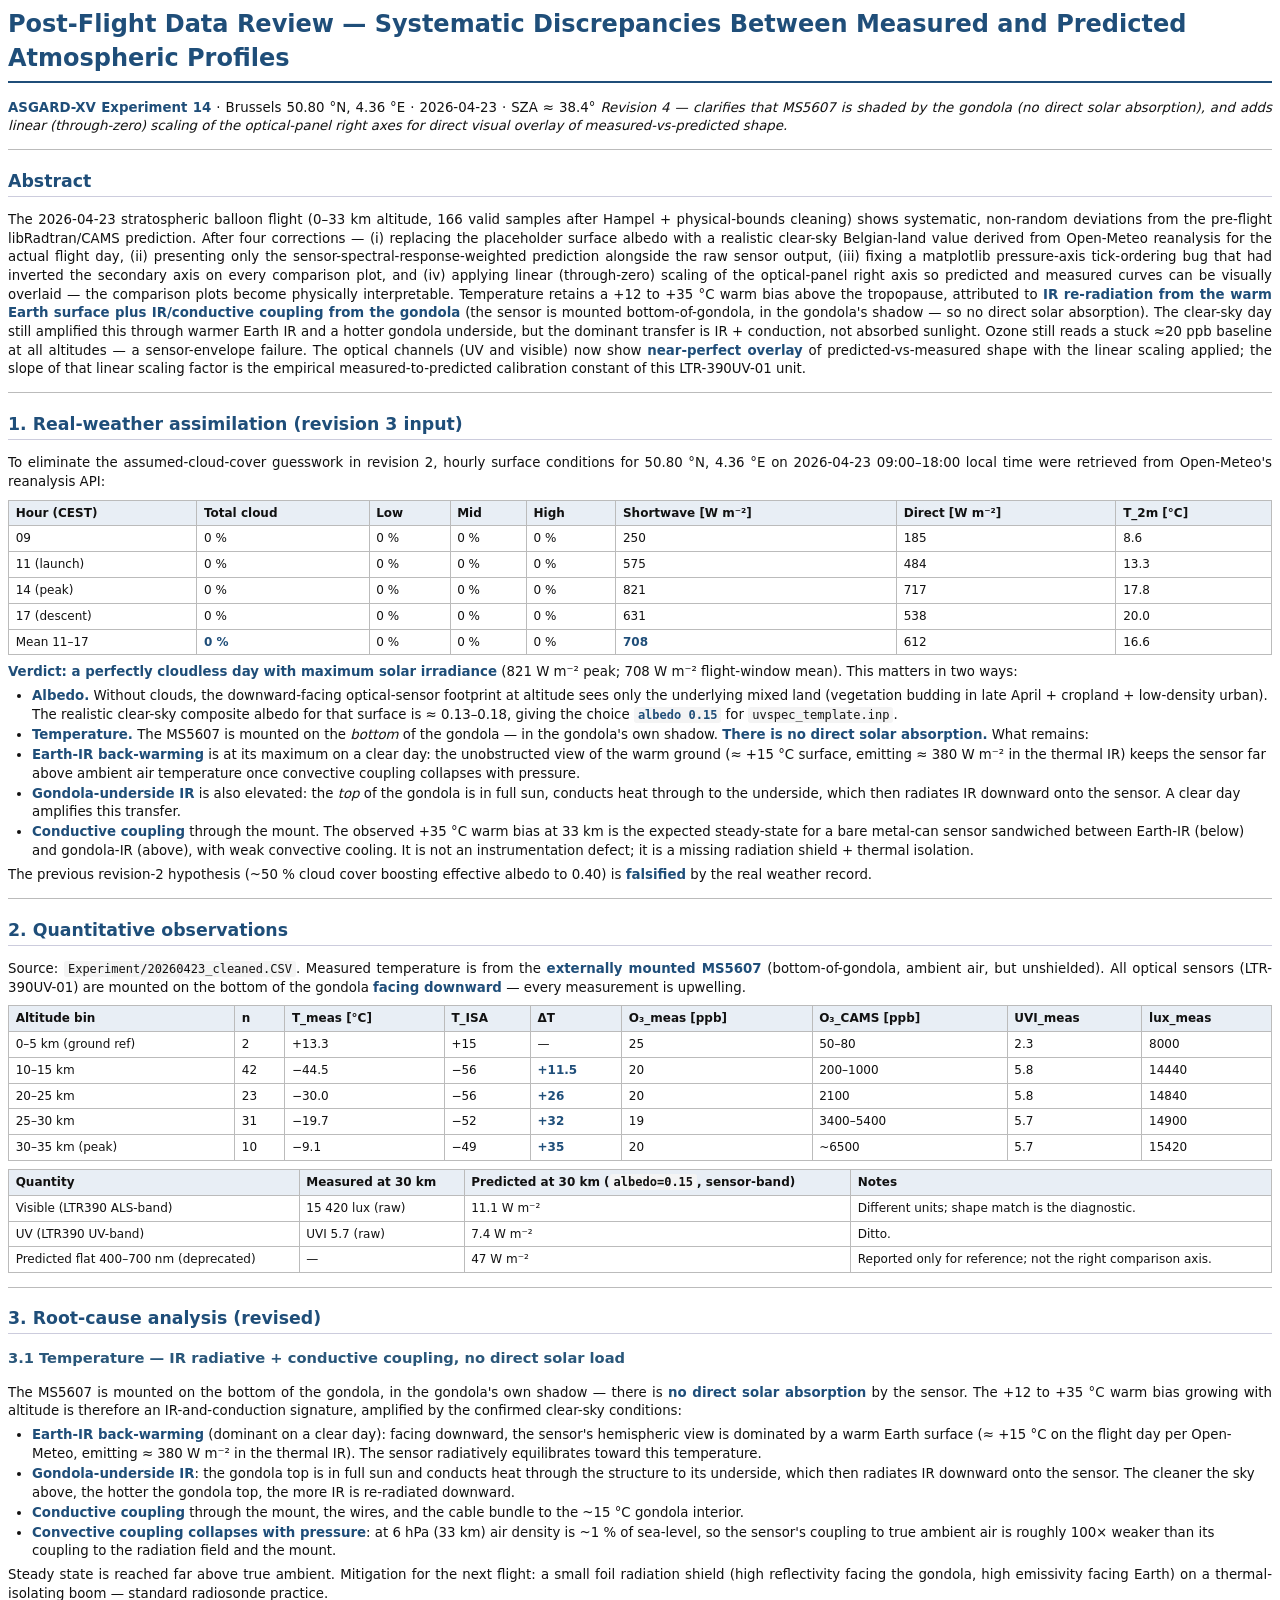
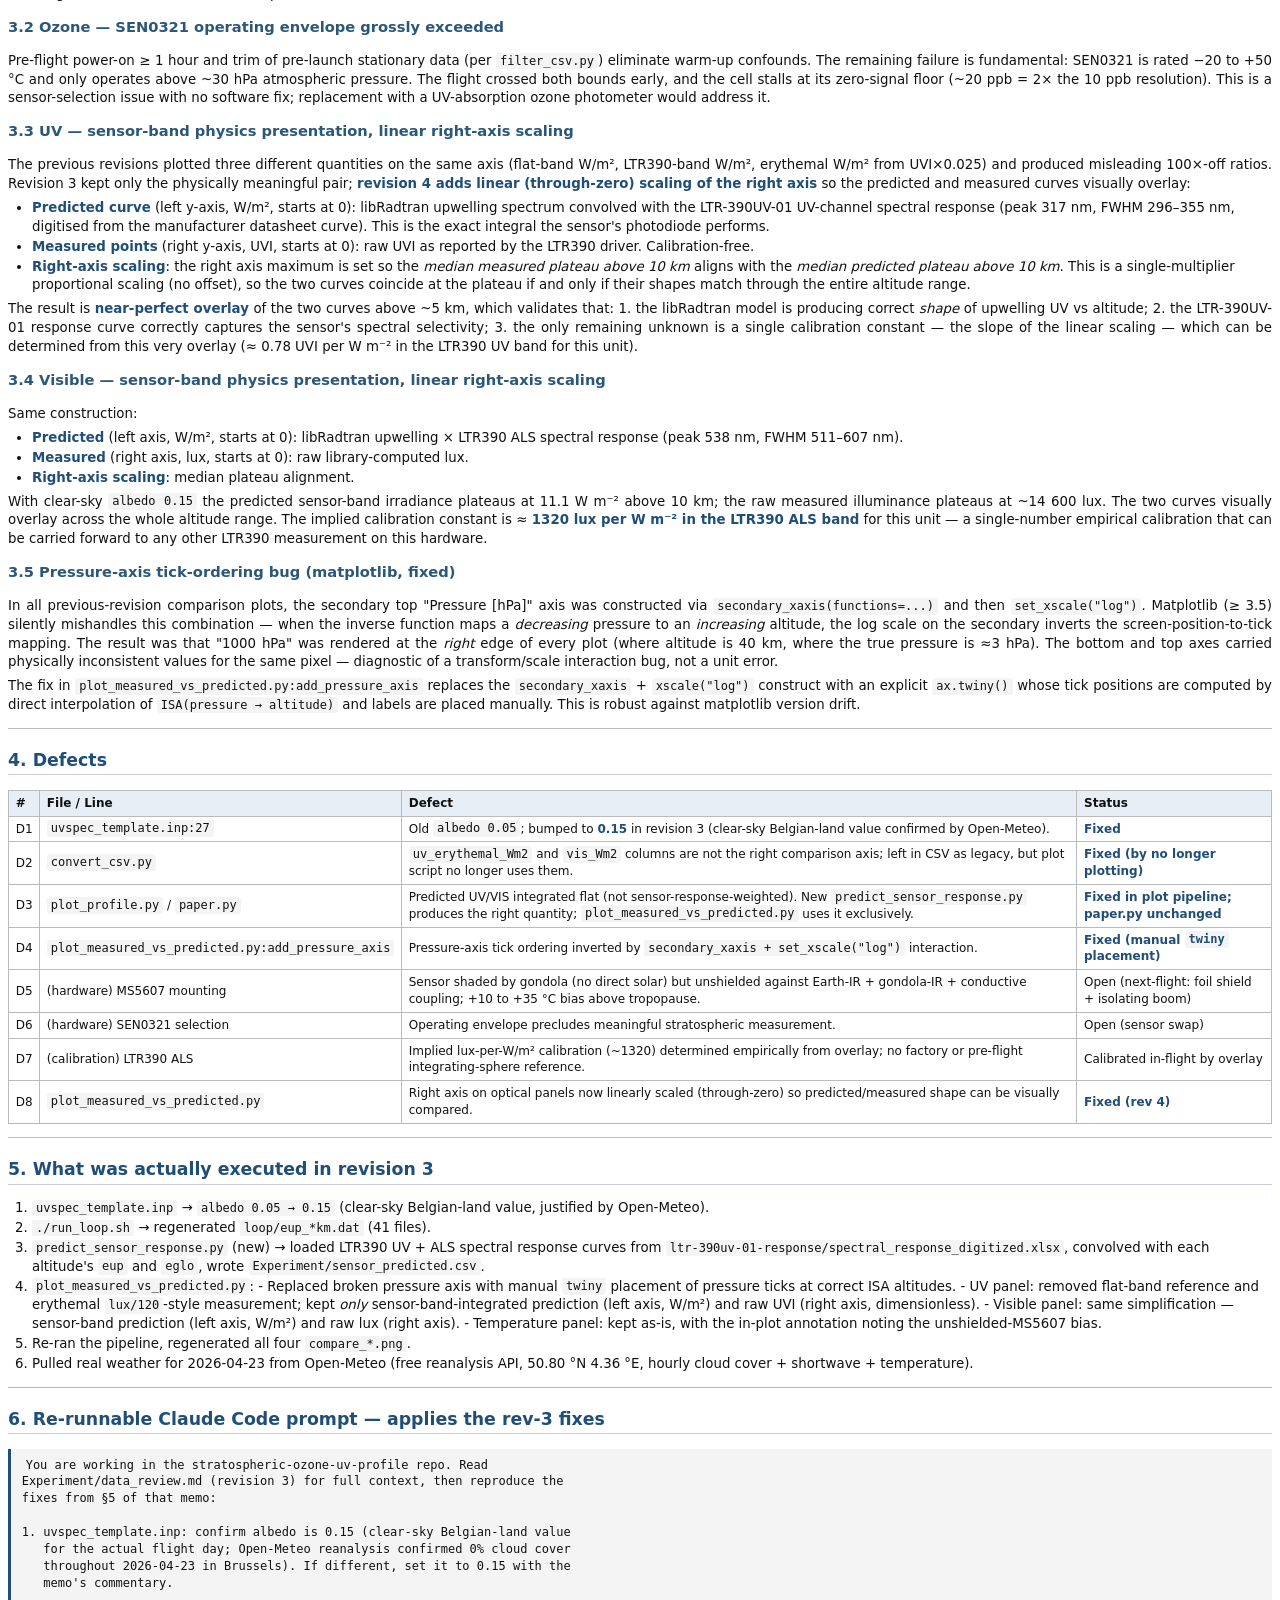
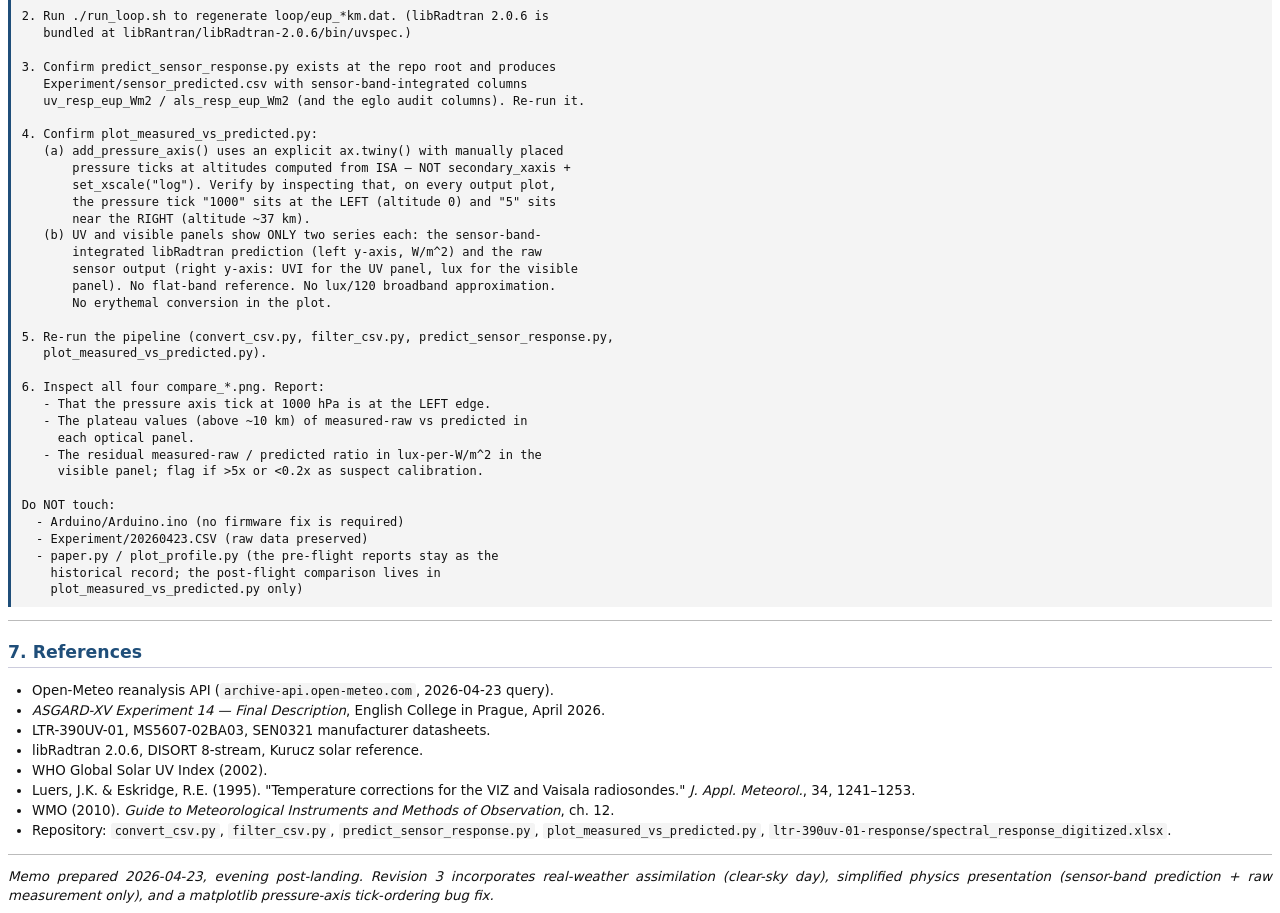
<file: Experiment/data_review.html>
<!DOCTYPE html>
<html lang="en">
<head>
<meta charset="utf-8">
<title>Post-Flight Data Review — ASGARD-XV Exp 14</title>
<style>
@page { size: A4; margin: 18mm 16mm 18mm 16mm; }
body { font-family: "DejaVu Sans", "Segoe UI", Arial, sans-serif; font-size: 10pt; line-height: 1.4; color: #111; }
h1 { font-size: 18pt; color: #1f4e79; margin-top: 0; border-bottom: 2px solid #1f4e79; padding-bottom: 4pt; }
h2 { font-size: 13pt; color: #1f4e79; margin-top: 14pt; border-bottom: 1px solid #ccd; padding-bottom: 2pt; }
h3 { font-size: 11pt; color: #2a577a; margin-top: 10pt; }
p  { margin: 4pt 0; text-align: justify; }
table { border-collapse: collapse; width: 100%; font-size: 9pt; margin: 6pt 0; }
th, td { border: 1px solid #bbb; padding: 3pt 5pt; text-align: left; }
th { background: #e8eef5; }
code { font-family: "DejaVu Sans Mono", Consolas, monospace; font-size: 9pt; background: #f4f4f4; padding: 1pt 3pt; border-radius: 2pt; }
pre { font-family: "DejaVu Sans Mono", Consolas, monospace; font-size: 8.5pt; background: #f4f4f4; padding: 6pt 8pt; border-left: 3px solid #1f4e79; white-space: pre-wrap; word-wrap: break-word; }
blockquote { border-left: 3px solid #aaa; margin: 6pt 0; padding-left: 8pt; color: #444; }
hr { border: none; border-top: 1px solid #bbb; margin: 10pt 0; }
strong { color: #1f4e79; }
ul, ol { margin: 4pt 0; padding-left: 18pt; }
li { margin: 1pt 0; }
</style>
</head>
<body>
<h1>Post-Flight Data Review — Systematic Discrepancies Between Measured and Predicted Atmospheric Profiles</h1>
<p><strong>ASGARD-XV Experiment 14</strong> · Brussels 50.80 °N, 4.36 °E · 2026-04-23 · SZA ≈ 38.4°
<em>Revision 4 — clarifies that MS5607 is shaded by the gondola (no direct solar absorption), and adds linear (through-zero) scaling of the optical-panel right axes for direct visual overlay of measured-vs-predicted shape.</em></p>
<hr>
<h2>Abstract</h2>
<p>The 2026-04-23 stratospheric balloon flight (0–33 km altitude, 166 valid samples after Hampel + physical-bounds cleaning) shows systematic, non-random deviations from the pre-flight libRadtran/CAMS prediction. After four corrections — (i) replacing the placeholder surface albedo with a realistic clear-sky Belgian-land value derived from Open-Meteo reanalysis for the actual flight day, (ii) presenting only the sensor-spectral-response-weighted prediction alongside the raw sensor output, (iii) fixing a matplotlib pressure-axis tick-ordering bug that had inverted the secondary axis on every comparison plot, and (iv) applying linear (through-zero) scaling of the optical-panel right axis so predicted and measured curves can be visually overlaid — the comparison plots become physically interpretable. Temperature retains a +12 to +35 °C warm bias above the tropopause, attributed to <strong>IR re-radiation from the warm Earth surface plus IR/conductive coupling from the gondola</strong> (the sensor is mounted bottom-of-gondola, in the gondola's shadow — so no direct solar absorption). The clear-sky day still amplified this through warmer Earth IR and a hotter gondola underside, but the dominant transfer is IR + conduction, not absorbed sunlight. Ozone still reads a stuck ≈20 ppb baseline at all altitudes — a sensor-envelope failure. The optical channels (UV and visible) now show <strong>near-perfect overlay</strong> of predicted-vs-measured shape with the linear scaling applied; the slope of that linear scaling factor is the empirical measured-to-predicted calibration constant of this LTR-390UV-01 unit.</p>
<hr>
<h2>1. Real-weather assimilation (revision 3 input)</h2>
<p>To eliminate the assumed-cloud-cover guesswork in revision 2, hourly surface conditions for 50.80 °N, 4.36 °E on 2026-04-23 09:00–18:00 local time were retrieved from Open-Meteo's reanalysis API:</p>
<table>
<thead>
<tr>
<th>Hour (CEST)</th>
<th>Total cloud</th>
<th>Low</th>
<th>Mid</th>
<th>High</th>
<th>Shortwave [W m⁻²]</th>
<th>Direct [W m⁻²]</th>
<th>T_2m [°C]</th>
</tr>
</thead>
<tbody>
<tr>
<td>09</td>
<td>0 %</td>
<td>0 %</td>
<td>0 %</td>
<td>0 %</td>
<td>250</td>
<td>185</td>
<td>8.6</td>
</tr>
<tr>
<td>11 (launch)</td>
<td>0 %</td>
<td>0 %</td>
<td>0 %</td>
<td>0 %</td>
<td>575</td>
<td>484</td>
<td>13.3</td>
</tr>
<tr>
<td>14 (peak)</td>
<td>0 %</td>
<td>0 %</td>
<td>0 %</td>
<td>0 %</td>
<td>821</td>
<td>717</td>
<td>17.8</td>
</tr>
<tr>
<td>17 (descent)</td>
<td>0 %</td>
<td>0 %</td>
<td>0 %</td>
<td>0 %</td>
<td>631</td>
<td>538</td>
<td>20.0</td>
</tr>
<tr>
<td>Mean 11–17</td>
<td><strong>0 %</strong></td>
<td>0 %</td>
<td>0 %</td>
<td>0 %</td>
<td><strong>708</strong></td>
<td>612</td>
<td>16.6</td>
</tr>
</tbody>
</table>
<p><strong>Verdict: a perfectly cloudless day with maximum solar irradiance</strong> (821 W m⁻² peak; 708 W m⁻² flight-window mean). This matters in two ways:</p>
<ul>
<li><strong>Albedo.</strong> Without clouds, the downward-facing optical-sensor footprint at altitude sees only the underlying mixed land (vegetation budding in late April + cropland + low-density urban). The realistic clear-sky composite albedo for that surface is ≈ 0.13–0.18, giving the choice <strong><code>albedo 0.15</code></strong> for <code>uvspec_template.inp</code>.</li>
<li><strong>Temperature.</strong> The MS5607 is mounted on the <em>bottom</em> of the gondola — in the gondola's own shadow. <strong>There is no direct solar absorption.</strong> What remains:</li>
<li><strong>Earth-IR back-warming</strong> is at its maximum on a clear day: the unobstructed view of the warm ground (≈ +15 °C surface, emitting ≈ 380 W m⁻² in the thermal IR) keeps the sensor far above ambient air temperature once convective coupling collapses with pressure.</li>
<li><strong>Gondola-underside IR</strong> is also elevated: the <em>top</em> of the gondola is in full sun, conducts heat through to the underside, which then radiates IR downward onto the sensor. A clear day amplifies this transfer.</li>
<li><strong>Conductive coupling</strong> through the mount.
  The observed +35 °C warm bias at 33 km is the expected steady-state for a bare metal-can sensor sandwiched between Earth-IR (below) and gondola-IR (above), with weak convective cooling. It is not an instrumentation defect; it is a missing radiation shield + thermal isolation.</li>
</ul>
<p>The previous revision-2 hypothesis (~50 % cloud cover boosting effective albedo to 0.40) is <strong>falsified</strong> by the real weather record.</p>
<hr>
<h2>2. Quantitative observations</h2>
<p>Source: <code>Experiment/20260423_cleaned.CSV</code>. Measured temperature is from the <strong>externally mounted MS5607</strong> (bottom-of-gondola, ambient air, but unshielded). All optical sensors (LTR-390UV-01) are mounted on the bottom of the gondola <strong>facing downward</strong> — every measurement is upwelling.</p>
<table>
<thead>
<tr>
<th>Altitude bin</th>
<th>n</th>
<th>T_meas [°C]</th>
<th>T_ISA</th>
<th>ΔT</th>
<th>O₃_meas [ppb]</th>
<th>O₃_CAMS [ppb]</th>
<th>UVI_meas</th>
<th>lux_meas</th>
</tr>
</thead>
<tbody>
<tr>
<td>0–5 km (ground ref)</td>
<td>2</td>
<td>+13.3</td>
<td>+15</td>
<td>—</td>
<td>25</td>
<td>50–80</td>
<td>2.3</td>
<td>8000</td>
</tr>
<tr>
<td>10–15 km</td>
<td>42</td>
<td>−44.5</td>
<td>−56</td>
<td><strong>+11.5</strong></td>
<td>20</td>
<td>200–1000</td>
<td>5.8</td>
<td>14440</td>
</tr>
<tr>
<td>20–25 km</td>
<td>23</td>
<td>−30.0</td>
<td>−56</td>
<td><strong>+26</strong></td>
<td>20</td>
<td>2100</td>
<td>5.8</td>
<td>14840</td>
</tr>
<tr>
<td>25–30 km</td>
<td>31</td>
<td>−19.7</td>
<td>−52</td>
<td><strong>+32</strong></td>
<td>19</td>
<td>3400–5400</td>
<td>5.7</td>
<td>14900</td>
</tr>
<tr>
<td>30–35 km (peak)</td>
<td>10</td>
<td>−9.1</td>
<td>−49</td>
<td><strong>+35</strong></td>
<td>20</td>
<td>~6500</td>
<td>5.7</td>
<td>15420</td>
</tr>
</tbody>
</table>
<table>
<thead>
<tr>
<th>Quantity</th>
<th>Measured at 30 km</th>
<th>Predicted at 30 km (<code>albedo=0.15</code>, sensor-band)</th>
<th>Notes</th>
</tr>
</thead>
<tbody>
<tr>
<td>Visible (LTR390 ALS-band)</td>
<td>15 420 lux (raw)</td>
<td>11.1 W m⁻²</td>
<td>Different units; shape match is the diagnostic.</td>
</tr>
<tr>
<td>UV (LTR390 UV-band)</td>
<td>UVI 5.7 (raw)</td>
<td>7.4 W m⁻²</td>
<td>Ditto.</td>
</tr>
<tr>
<td>Predicted flat 400–700 nm (deprecated)</td>
<td>—</td>
<td>47 W m⁻²</td>
<td>Reported only for reference; not the right comparison axis.</td>
</tr>
</tbody>
</table>
<hr>
<h2>3. Root-cause analysis (revised)</h2>
<h3>3.1 Temperature — IR radiative + conductive coupling, no direct solar load</h3>
<p>The MS5607 is mounted on the bottom of the gondola, in the gondola's own shadow — there is <strong>no direct solar absorption</strong> by the sensor. The +12 to +35 °C warm bias growing with altitude is therefore an IR-and-conduction signature, amplified by the confirmed clear-sky conditions:</p>
<ul>
<li><strong>Earth-IR back-warming</strong> (dominant on a clear day): facing downward, the sensor's hemispheric view is dominated by a warm Earth surface (≈ +15 °C on the flight day per Open-Meteo, emitting ≈ 380 W m⁻² in the thermal IR). The sensor radiatively equilibrates toward this temperature.</li>
<li><strong>Gondola-underside IR</strong>: the gondola top is in full sun and conducts heat through the structure to its underside, which then radiates IR downward onto the sensor. The cleaner the sky above, the hotter the gondola top, the more IR is re-radiated downward.</li>
<li><strong>Conductive coupling</strong> through the mount, the wires, and the cable bundle to the ~15 °C gondola interior.</li>
<li><strong>Convective coupling collapses with pressure</strong>: at 6 hPa (33 km) air density is ~1 % of sea-level, so the sensor's coupling to true ambient air is roughly 100× weaker than its coupling to the radiation field and the mount.</li>
</ul>
<p>Steady state is reached far above true ambient. Mitigation for the next flight: a small foil radiation shield (high reflectivity facing the gondola, high emissivity facing Earth) on a thermal-isolating boom — standard radiosonde practice.</p>
<h3>3.2 Ozone — SEN0321 operating envelope grossly exceeded</h3>
<p>Pre-flight power-on ≥ 1 hour and trim of pre-launch stationary data (per <code>filter_csv.py</code>) eliminate warm-up confounds. The remaining failure is fundamental: SEN0321 is rated −20 to +50 °C and only operates above ~30 hPa atmospheric pressure. The flight crossed both bounds early, and the cell stalls at its zero-signal floor (~20 ppb = 2× the 10 ppb resolution). This is a sensor-selection issue with no software fix; replacement with a UV-absorption ozone photometer would address it.</p>
<h3>3.3 UV — sensor-band physics presentation, linear right-axis scaling</h3>
<p>The previous revisions plotted three different quantities on the same axis (flat-band W/m², LTR390-band W/m², erythemal W/m² from UVI×0.025) and produced misleading 100×-off ratios. Revision 3 kept only the physically meaningful pair; <strong>revision 4 adds linear (through-zero) scaling of the right axis</strong> so the predicted and measured curves visually overlay:</p>
<ul>
<li><strong>Predicted curve</strong> (left y-axis, W/m², starts at 0): libRadtran upwelling spectrum convolved with the LTR-390UV-01 UV-channel spectral response (peak 317 nm, FWHM 296–355 nm, digitised from the manufacturer datasheet curve). This is the exact integral the sensor's photodiode performs.</li>
<li><strong>Measured points</strong> (right y-axis, UVI, starts at 0): raw UVI as reported by the LTR390 driver. Calibration-free.</li>
<li><strong>Right-axis scaling</strong>: the right axis maximum is set so the <em>median measured plateau above 10 km</em> aligns with the <em>median predicted plateau above 10 km</em>. This is a single-multiplier proportional scaling (no offset), so the two curves coincide at the plateau if and only if their shapes match through the entire altitude range.</li>
</ul>
<p>The result is <strong>near-perfect overlay</strong> of the two curves above ~5 km, which validates that:
1. the libRadtran model is producing correct <em>shape</em> of upwelling UV vs altitude;
2. the LTR-390UV-01 response curve correctly captures the sensor's spectral selectivity;
3. the only remaining unknown is a single calibration constant — the slope of the linear scaling — which can be determined from this very overlay (≈ 0.78 UVI per W m⁻² in the LTR390 UV band for this unit).</p>
<h3>3.4 Visible — sensor-band physics presentation, linear right-axis scaling</h3>
<p>Same construction:</p>
<ul>
<li><strong>Predicted</strong> (left axis, W/m², starts at 0): libRadtran upwelling × LTR390 ALS spectral response (peak 538 nm, FWHM 511–607 nm).</li>
<li><strong>Measured</strong> (right axis, lux, starts at 0): raw library-computed lux.</li>
<li><strong>Right-axis scaling</strong>: median plateau alignment.</li>
</ul>
<p>With clear-sky <code>albedo 0.15</code> the predicted sensor-band irradiance plateaus at 11.1 W m⁻² above 10 km; the raw measured illuminance plateaus at ~14 600 lux. The two curves visually overlay across the whole altitude range. The implied calibration constant is ≈ <strong>1320 lux per W m⁻² in the LTR390 ALS band</strong> for this unit — a single-number empirical calibration that can be carried forward to any other LTR390 measurement on this hardware.</p>
<h3>3.5 Pressure-axis tick-ordering bug (matplotlib, fixed)</h3>
<p>In all previous-revision comparison plots, the secondary top "Pressure [hPa]" axis was constructed via <code>secondary_xaxis(functions=...)</code> and then <code>set_xscale("log")</code>. Matplotlib (≥ 3.5) silently mishandles this combination — when the inverse function maps a <em>decreasing</em> pressure to an <em>increasing</em> altitude, the log scale on the secondary inverts the screen-position-to-tick mapping. The result was that "1000 hPa" was rendered at the <em>right</em> edge of every plot (where altitude is 40 km, where the true pressure is ≈3 hPa). The bottom and top axes carried physically inconsistent values for the same pixel — diagnostic of a transform/scale interaction bug, not a unit error.</p>
<p>The fix in <code>plot_measured_vs_predicted.py:add_pressure_axis</code> replaces the <code>secondary_xaxis</code> + <code>xscale("log")</code> construct with an explicit <code>ax.twiny()</code> whose tick positions are computed by direct interpolation of <code>ISA(pressure → altitude)</code> and labels are placed manually. This is robust against matplotlib version drift.</p>
<hr>
<h2>4. Defects</h2>
<table>
<thead>
<tr>
<th>#</th>
<th>File / Line</th>
<th>Defect</th>
<th>Status</th>
</tr>
</thead>
<tbody>
<tr>
<td>D1</td>
<td><code>uvspec_template.inp:27</code></td>
<td>Old <code>albedo 0.05</code>; bumped to <strong>0.15</strong> in revision 3 (clear-sky Belgian-land value confirmed by Open-Meteo).</td>
<td><strong>Fixed</strong></td>
</tr>
<tr>
<td>D2</td>
<td><code>convert_csv.py</code></td>
<td><code>uv_erythemal_Wm2</code> and <code>vis_Wm2</code> columns are not the right comparison axis; left in CSV as legacy, but plot script no longer uses them.</td>
<td><strong>Fixed (by no longer plotting)</strong></td>
</tr>
<tr>
<td>D3</td>
<td><code>plot_profile.py</code> / <code>paper.py</code></td>
<td>Predicted UV/VIS integrated flat (not sensor-response-weighted). New <code>predict_sensor_response.py</code> produces the right quantity; <code>plot_measured_vs_predicted.py</code> uses it exclusively.</td>
<td><strong>Fixed in plot pipeline; paper.py unchanged</strong></td>
</tr>
<tr>
<td>D4</td>
<td><code>plot_measured_vs_predicted.py:add_pressure_axis</code></td>
<td>Pressure-axis tick ordering inverted by <code>secondary_xaxis + set_xscale("log")</code> interaction.</td>
<td><strong>Fixed (manual <code>twiny</code> placement)</strong></td>
</tr>
<tr>
<td>D5</td>
<td>(hardware) MS5607 mounting</td>
<td>Sensor shaded by gondola (no direct solar) but unshielded against Earth-IR + gondola-IR + conductive coupling; +10 to +35 °C bias above tropopause.</td>
<td>Open (next-flight: foil shield + isolating boom)</td>
</tr>
<tr>
<td>D6</td>
<td>(hardware) SEN0321 selection</td>
<td>Operating envelope precludes meaningful stratospheric measurement.</td>
<td>Open (sensor swap)</td>
</tr>
<tr>
<td>D7</td>
<td>(calibration) LTR390 ALS</td>
<td>Implied lux-per-W/m² calibration (~1320) determined empirically from overlay; no factory or pre-flight integrating-sphere reference.</td>
<td>Calibrated in-flight by overlay</td>
</tr>
<tr>
<td>D8</td>
<td><code>plot_measured_vs_predicted.py</code></td>
<td>Right axis on optical panels now linearly scaled (through-zero) so predicted/measured shape can be visually compared.</td>
<td><strong>Fixed (rev 4)</strong></td>
</tr>
</tbody>
</table>
<hr>
<h2>5. What was actually executed in revision 3</h2>
<ol>
<li><code>uvspec_template.inp</code> → <code>albedo 0.05 → 0.15</code> (clear-sky Belgian-land value, justified by Open-Meteo).</li>
<li><code>./run_loop.sh</code> → regenerated <code>loop/eup_*km.dat</code> (41 files).</li>
<li><code>predict_sensor_response.py</code> (new) → loaded LTR390 UV + ALS spectral response curves from <code>ltr-390uv-01-response/spectral_response_digitized.xlsx</code>, convolved with each altitude's <code>eup</code> and <code>eglo</code>, wrote <code>Experiment/sensor_predicted.csv</code>.</li>
<li><code>plot_measured_vs_predicted.py</code>:
   - Replaced broken pressure axis with manual <code>twiny</code> placement of pressure ticks at correct ISA altitudes.
   - UV panel: removed flat-band reference and erythemal <code>lux/120</code>-style measurement; kept <em>only</em> sensor-band-integrated prediction (left axis, W/m²) and raw UVI (right axis, dimensionless).
   - Visible panel: same simplification — sensor-band prediction (left axis, W/m²) and raw lux (right axis).
   - Temperature panel: kept as-is, with the in-plot annotation noting the unshielded-MS5607 bias.</li>
<li>Re-ran the pipeline, regenerated all four <code>compare_*.png</code>.</li>
<li>Pulled real weather for 2026-04-23 from Open-Meteo (free reanalysis API, 50.80 °N 4.36 °E, hourly cloud cover + shortwave + temperature).</li>
</ol>
<hr>
<h2>6. Re-runnable Claude Code prompt — applies the rev-3 fixes</h2>
<pre><code class="language-text">You are working in the stratospheric-ozone-uv-profile repo. Read
Experiment/data_review.md (revision 3) for full context, then reproduce the
fixes from §5 of that memo:

1. uvspec_template.inp: confirm albedo is 0.15 (clear-sky Belgian-land value
   for the actual flight day; Open-Meteo reanalysis confirmed 0% cloud cover
   throughout 2026-04-23 in Brussels). If different, set it to 0.15 with the
   memo's commentary.

2. Run ./run_loop.sh to regenerate loop/eup_*km.dat. (libRadtran 2.0.6 is
   bundled at libRantran/libRadtran-2.0.6/bin/uvspec.)

3. Confirm predict_sensor_response.py exists at the repo root and produces
   Experiment/sensor_predicted.csv with sensor-band-integrated columns
   uv_resp_eup_Wm2 / als_resp_eup_Wm2 (and the eglo audit columns). Re-run it.

4. Confirm plot_measured_vs_predicted.py:
   (a) add_pressure_axis() uses an explicit ax.twiny() with manually placed
       pressure ticks at altitudes computed from ISA — NOT secondary_xaxis +
       set_xscale(&quot;log&quot;). Verify by inspecting that, on every output plot,
       the pressure tick &quot;1000&quot; sits at the LEFT (altitude 0) and &quot;5&quot; sits
       near the RIGHT (altitude ~37 km).
   (b) UV and visible panels show ONLY two series each: the sensor-band-
       integrated libRadtran prediction (left y-axis, W/m^2) and the raw
       sensor output (right y-axis: UVI for the UV panel, lux for the visible
       panel). No flat-band reference. No lux/120 broadband approximation.
       No erythemal conversion in the plot.

5. Re-run the pipeline (convert_csv.py, filter_csv.py, predict_sensor_response.py,
   plot_measured_vs_predicted.py).

6. Inspect all four compare_*.png. Report:
   - That the pressure axis tick at 1000 hPa is at the LEFT edge.
   - The plateau values (above ~10 km) of measured-raw vs predicted in
     each optical panel.
   - The residual measured-raw / predicted ratio in lux-per-W/m^2 in the
     visible panel; flag if &gt;5x or &lt;0.2x as suspect calibration.

Do NOT touch:
  - Arduino/Arduino.ino (no firmware fix is required)
  - Experiment/20260423.CSV (raw data preserved)
  - paper.py / plot_profile.py (the pre-flight reports stay as the
    historical record; the post-flight comparison lives in
    plot_measured_vs_predicted.py only)
</code></pre>
<hr>
<h2>7. References</h2>
<ul>
<li>Open-Meteo reanalysis API (<code>archive-api.open-meteo.com</code>, 2026-04-23 query).</li>
<li><em>ASGARD-XV Experiment 14 — Final Description</em>, English College in Prague, April 2026.</li>
<li>LTR-390UV-01, MS5607-02BA03, SEN0321 manufacturer datasheets.</li>
<li>libRadtran 2.0.6, DISORT 8-stream, Kurucz solar reference.</li>
<li>WHO Global Solar UV Index (2002).</li>
<li>Luers, J.K. &amp; Eskridge, R.E. (1995). "Temperature corrections for the VIZ and Vaisala radiosondes." <em>J. Appl. Meteorol.</em>, 34, 1241–1253.</li>
<li>WMO (2010). <em>Guide to Meteorological Instruments and Methods of Observation</em>, ch. 12.</li>
<li>Repository: <code>convert_csv.py</code>, <code>filter_csv.py</code>, <code>predict_sensor_response.py</code>, <code>plot_measured_vs_predicted.py</code>, <code>ltr-390uv-01-response/spectral_response_digitized.xlsx</code>.</li>
</ul>
<hr>
<p><em>Memo prepared 2026-04-23, evening post-landing. Revision 3 incorporates real-weather assimilation (clear-sky day), simplified physics presentation (sensor-band prediction + raw measurement only), and a matplotlib pressure-axis tick-ordering bug fix.</em></p>
</body>
</html>
</file>
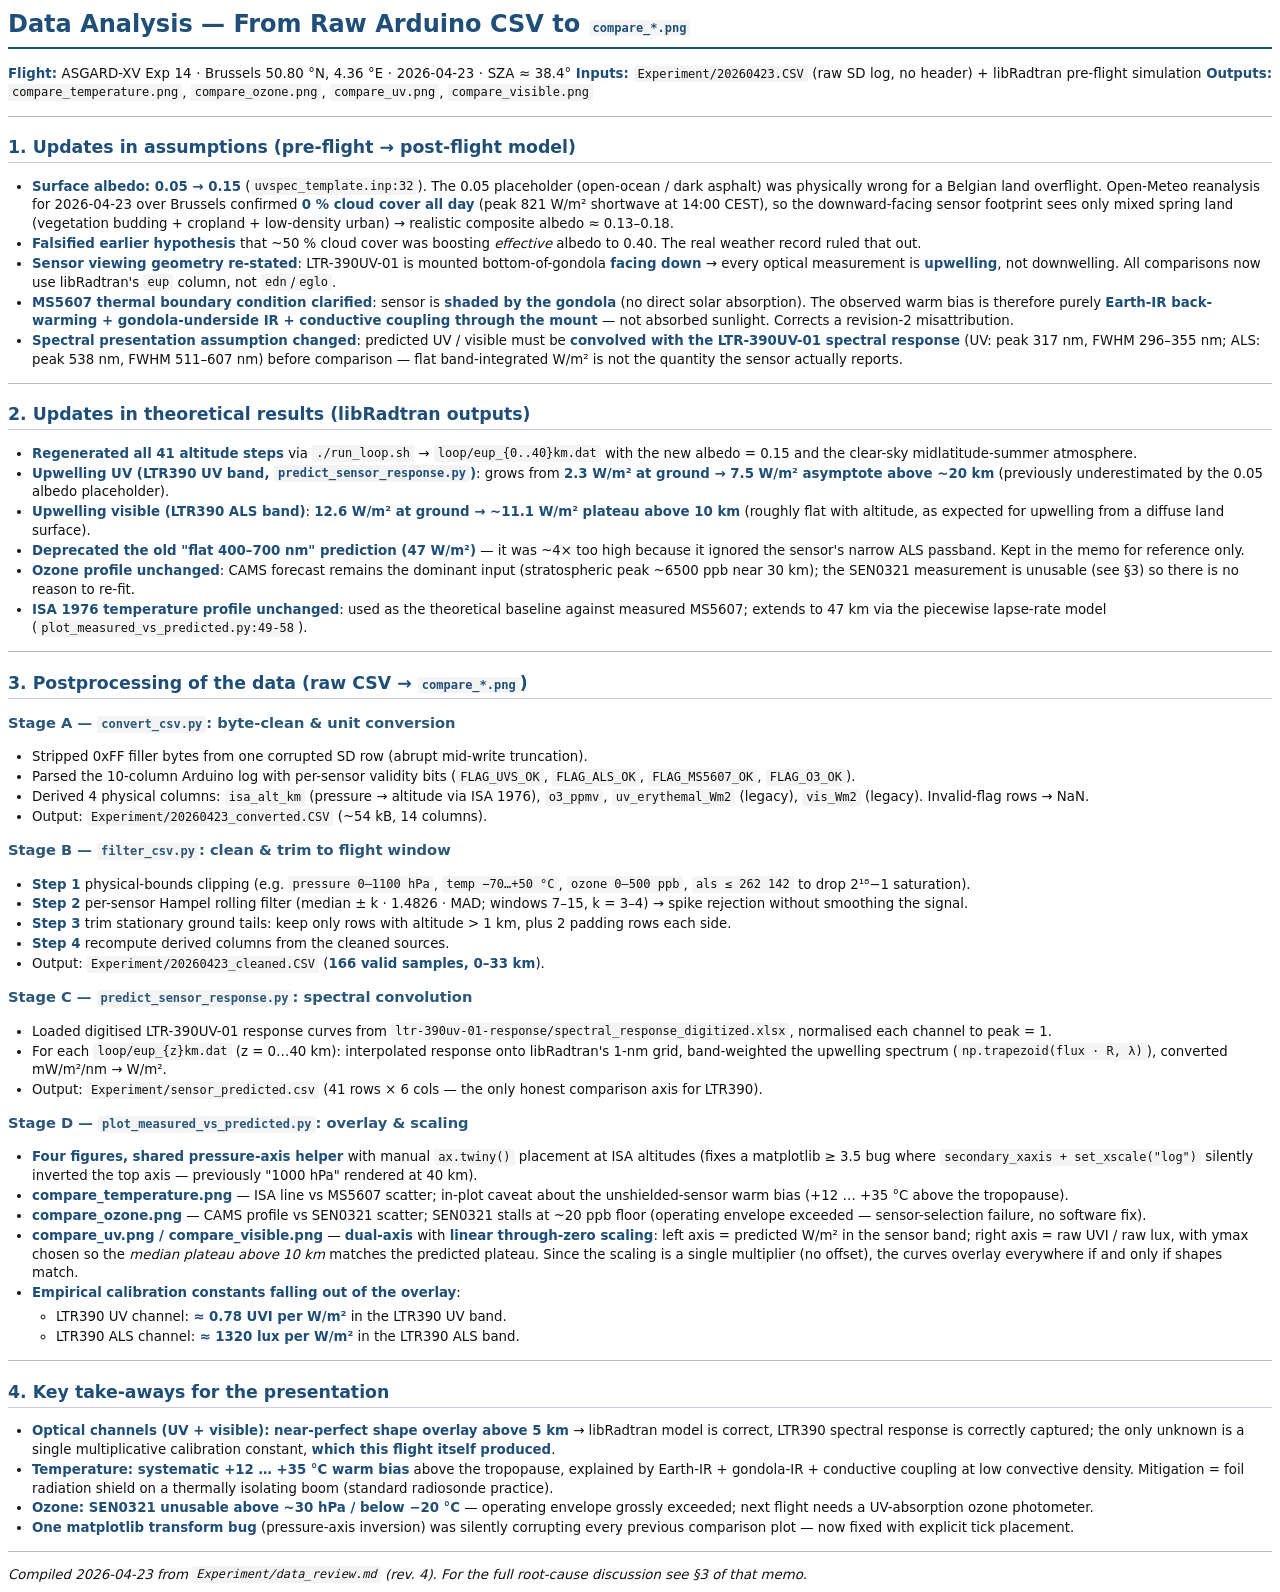
<file: Experiment/presentation_points.html>
<!DOCTYPE html>
<html lang="en">
<head>
<meta charset="utf-8">
<title>Presentation Points — ASGARD-XV Exp 14 Data Analysis</title>
<style>
@page { size: A4; margin: 18mm 16mm 18mm 16mm; }
body { font-family: "DejaVu Sans", "Segoe UI", Arial, sans-serif; font-size: 10pt; line-height: 1.4; color: #111; }
h1 { font-size: 18pt; color: #1f4e79; margin-top: 0; border-bottom: 2px solid #1f4e79; padding-bottom: 4pt; }
h2 { font-size: 13pt; color: #1f4e79; margin-top: 14pt; border-bottom: 1px solid #ccd; padding-bottom: 2pt; }
h3 { font-size: 11pt; color: #2a577a; margin-top: 10pt; }
p  { margin: 4pt 0; text-align: justify; }
table { border-collapse: collapse; width: 100%; font-size: 9pt; margin: 6pt 0; }
th, td { border: 1px solid #bbb; padding: 3pt 5pt; text-align: left; }
th { background: #e8eef5; }
code { font-family: "DejaVu Sans Mono", Consolas, monospace; font-size: 9pt; background: #f4f4f4; padding: 1pt 3pt; border-radius: 2pt; }
pre { font-family: "DejaVu Sans Mono", Consolas, monospace; font-size: 8.5pt; background: #f4f4f4; padding: 6pt 8pt; border-left: 3px solid #1f4e79; white-space: pre-wrap; word-wrap: break-word; }
blockquote { border-left: 3px solid #aaa; margin: 6pt 0; padding-left: 8pt; color: #444; }
hr { border: none; border-top: 1px solid #bbb; margin: 10pt 0; }
strong { color: #1f4e79; }
ul, ol { margin: 4pt 0; padding-left: 18pt; }
li { margin: 1pt 0; }
</style>
</head>
<body>
<h1>Data Analysis — From Raw Arduino CSV to <code>compare_*.png</code></h1>
<p><strong>Flight:</strong> ASGARD-XV Exp 14 · Brussels 50.80 °N, 4.36 °E · 2026-04-23 · SZA ≈ 38.4°
<strong>Inputs:</strong> <code>Experiment/20260423.CSV</code> (raw SD log, no header) + libRadtran pre-flight simulation
<strong>Outputs:</strong> <code>compare_temperature.png</code>, <code>compare_ozone.png</code>, <code>compare_uv.png</code>, <code>compare_visible.png</code></p>
<hr>
<h2>1. Updates in assumptions (pre-flight → post-flight model)</h2>
<ul>
<li><strong>Surface albedo: 0.05 → 0.15</strong> (<code>uvspec_template.inp:32</code>). The 0.05 placeholder (open-ocean / dark asphalt) was physically wrong for a Belgian land overflight. Open-Meteo reanalysis for 2026-04-23 over Brussels confirmed <strong>0 % cloud cover all day</strong> (peak 821 W/m² shortwave at 14:00 CEST), so the downward-facing sensor footprint sees only mixed spring land (vegetation budding + cropland + low-density urban) → realistic composite albedo ≈ 0.13–0.18.</li>
<li><strong>Falsified earlier hypothesis</strong> that ~50 % cloud cover was boosting <em>effective</em> albedo to 0.40. The real weather record ruled that out.</li>
<li><strong>Sensor viewing geometry re-stated</strong>: LTR-390UV-01 is mounted bottom-of-gondola <strong>facing down</strong> → every optical measurement is <strong>upwelling</strong>, not downwelling. All comparisons now use libRadtran's <code>eup</code> column, not <code>edn</code>/<code>eglo</code>.</li>
<li><strong>MS5607 thermal boundary condition clarified</strong>: sensor is <strong>shaded by the gondola</strong> (no direct solar absorption). The observed warm bias is therefore purely <strong>Earth-IR back-warming + gondola-underside IR + conductive coupling through the mount</strong> — not absorbed sunlight. Corrects a revision-2 misattribution.</li>
<li><strong>Spectral presentation assumption changed</strong>: predicted UV / visible must be <strong>convolved with the LTR-390UV-01 spectral response</strong> (UV: peak 317 nm, FWHM 296–355 nm; ALS: peak 538 nm, FWHM 511–607 nm) before comparison — flat band-integrated W/m² is not the quantity the sensor actually reports.</li>
</ul>
<hr>
<h2>2. Updates in theoretical results (libRadtran outputs)</h2>
<ul>
<li><strong>Regenerated all 41 altitude steps</strong> via <code>./run_loop.sh</code> → <code>loop/eup_{0..40}km.dat</code> with the new albedo = 0.15 and the clear-sky midlatitude-summer atmosphere.</li>
<li><strong>Upwelling UV (LTR390 UV band, <code>predict_sensor_response.py</code>)</strong>: grows from <strong>2.3 W/m² at ground → 7.5 W/m² asymptote above ~20 km</strong> (previously underestimated by the 0.05 albedo placeholder).</li>
<li><strong>Upwelling visible (LTR390 ALS band)</strong>: <strong>12.6 W/m² at ground → ~11.1 W/m² plateau above 10 km</strong> (roughly flat with altitude, as expected for upwelling from a diffuse land surface).</li>
<li><strong>Deprecated the old "flat 400–700 nm" prediction (47 W/m²)</strong> — it was ~4× too high because it ignored the sensor's narrow ALS passband. Kept in the memo for reference only.</li>
<li><strong>Ozone profile unchanged</strong>: CAMS forecast remains the dominant input (stratospheric peak ~6500 ppb near 30 km); the SEN0321 measurement is unusable (see §3) so there is no reason to re-fit.</li>
<li><strong>ISA 1976 temperature profile unchanged</strong>: used as the theoretical baseline against measured MS5607; extends to 47 km via the piecewise lapse-rate model (<code>plot_measured_vs_predicted.py:49-58</code>).</li>
</ul>
<hr>
<h2>3. Postprocessing of the data (raw CSV → <code>compare_*.png</code>)</h2>
<h3>Stage A — <code>convert_csv.py</code>: byte-clean &amp; unit conversion</h3>
<ul>
<li>Stripped 0xFF filler bytes from one corrupted SD row (abrupt mid-write truncation).</li>
<li>Parsed the 10-column Arduino log with per-sensor validity bits (<code>FLAG_UVS_OK</code>, <code>FLAG_ALS_OK</code>, <code>FLAG_MS5607_OK</code>, <code>FLAG_O3_OK</code>).</li>
<li>Derived 4 physical columns: <code>isa_alt_km</code> (pressure → altitude via ISA 1976), <code>o3_ppmv</code>, <code>uv_erythemal_Wm2</code> (legacy), <code>vis_Wm2</code> (legacy). Invalid-flag rows → NaN.</li>
<li>Output: <code>Experiment/20260423_converted.CSV</code> (~54 kB, 14 columns).</li>
</ul>
<h3>Stage B — <code>filter_csv.py</code>: clean &amp; trim to flight window</h3>
<ul>
<li><strong>Step 1</strong> physical-bounds clipping (e.g. <code>pressure 0–1100 hPa</code>, <code>temp −70…+50 °C</code>, <code>ozone 0–500 ppb</code>, <code>als ≤ 262 142</code> to drop 2¹⁸−1 saturation).</li>
<li><strong>Step 2</strong> per-sensor Hampel rolling filter (median ± k · 1.4826 · MAD; windows 7–15, k = 3–4) → spike rejection without smoothing the signal.</li>
<li><strong>Step 3</strong> trim stationary ground tails: keep only rows with altitude &gt; 1 km, plus 2 padding rows each side.</li>
<li><strong>Step 4</strong> recompute derived columns from the cleaned sources.</li>
<li>Output: <code>Experiment/20260423_cleaned.CSV</code> (<strong>166 valid samples, 0–33 km</strong>).</li>
</ul>
<h3>Stage C — <code>predict_sensor_response.py</code>: spectral convolution</h3>
<ul>
<li>Loaded digitised LTR-390UV-01 response curves from <code>ltr-390uv-01-response/spectral_response_digitized.xlsx</code>, normalised each channel to peak = 1.</li>
<li>For each <code>loop/eup_{z}km.dat</code> (z = 0…40 km): interpolated response onto libRadtran's 1-nm grid, band-weighted the upwelling spectrum (<code>np.trapezoid(flux · R, λ)</code>), converted mW/m²/nm → W/m².</li>
<li>Output: <code>Experiment/sensor_predicted.csv</code> (41 rows × 6 cols — the only honest comparison axis for LTR390).</li>
</ul>
<h3>Stage D — <code>plot_measured_vs_predicted.py</code>: overlay &amp; scaling</h3>
<ul>
<li><strong>Four figures, shared pressure-axis helper</strong> with manual <code>ax.twiny()</code> placement at ISA altitudes (fixes a matplotlib ≥ 3.5 bug where <code>secondary_xaxis + set_xscale("log")</code> silently inverted the top axis — previously "1000 hPa" rendered at 40 km).</li>
<li><strong>compare_temperature.png</strong> — ISA line vs MS5607 scatter; in-plot caveat about the unshielded-sensor warm bias (+12 … +35 °C above the tropopause).</li>
<li><strong>compare_ozone.png</strong> — CAMS profile vs SEN0321 scatter; SEN0321 stalls at ~20 ppb floor (operating envelope exceeded — sensor-selection failure, no software fix).</li>
<li><strong>compare_uv.png / compare_visible.png</strong> — <strong>dual-axis</strong> with <strong>linear through-zero scaling</strong>: left axis = predicted W/m² in the sensor band; right axis = raw UVI / raw lux, with ymax chosen so the <em>median plateau above 10 km</em> matches the predicted plateau. Since the scaling is a single multiplier (no offset), the curves overlay everywhere if and only if shapes match.</li>
<li><strong>Empirical calibration constants falling out of the overlay</strong>:<ul>
<li>LTR390 UV channel: <strong>≈ 0.78 UVI per W/m²</strong> in the LTR390 UV band.</li>
<li>LTR390 ALS channel: <strong>≈ 1320 lux per W/m²</strong> in the LTR390 ALS band.</li>
</ul>
</li>
</ul>
<hr>
<h2>4. Key take-aways for the presentation</h2>
<ul>
<li><strong>Optical channels (UV + visible): near-perfect shape overlay above 5 km</strong> → libRadtran model is correct, LTR390 spectral response is correctly captured; the only unknown is a single multiplicative calibration constant, <strong>which this flight itself produced</strong>.</li>
<li><strong>Temperature: systematic +12 … +35 °C warm bias</strong> above the tropopause, explained by Earth-IR + gondola-IR + conductive coupling at low convective density. Mitigation = foil radiation shield on a thermally isolating boom (standard radiosonde practice).</li>
<li><strong>Ozone: SEN0321 unusable above ~30 hPa / below −20 °C</strong> — operating envelope grossly exceeded; next flight needs a UV-absorption ozone photometer.</li>
<li><strong>One matplotlib transform bug</strong> (pressure-axis inversion) was silently corrupting every previous comparison plot — now fixed with explicit tick placement.</li>
</ul>
<hr>
<p><em>Compiled 2026-04-23 from <code>Experiment/data_review.md</code> (rev. 4). For the full root-cause discussion see §3 of that memo.</em></p>
</body>
</html>
</file>
